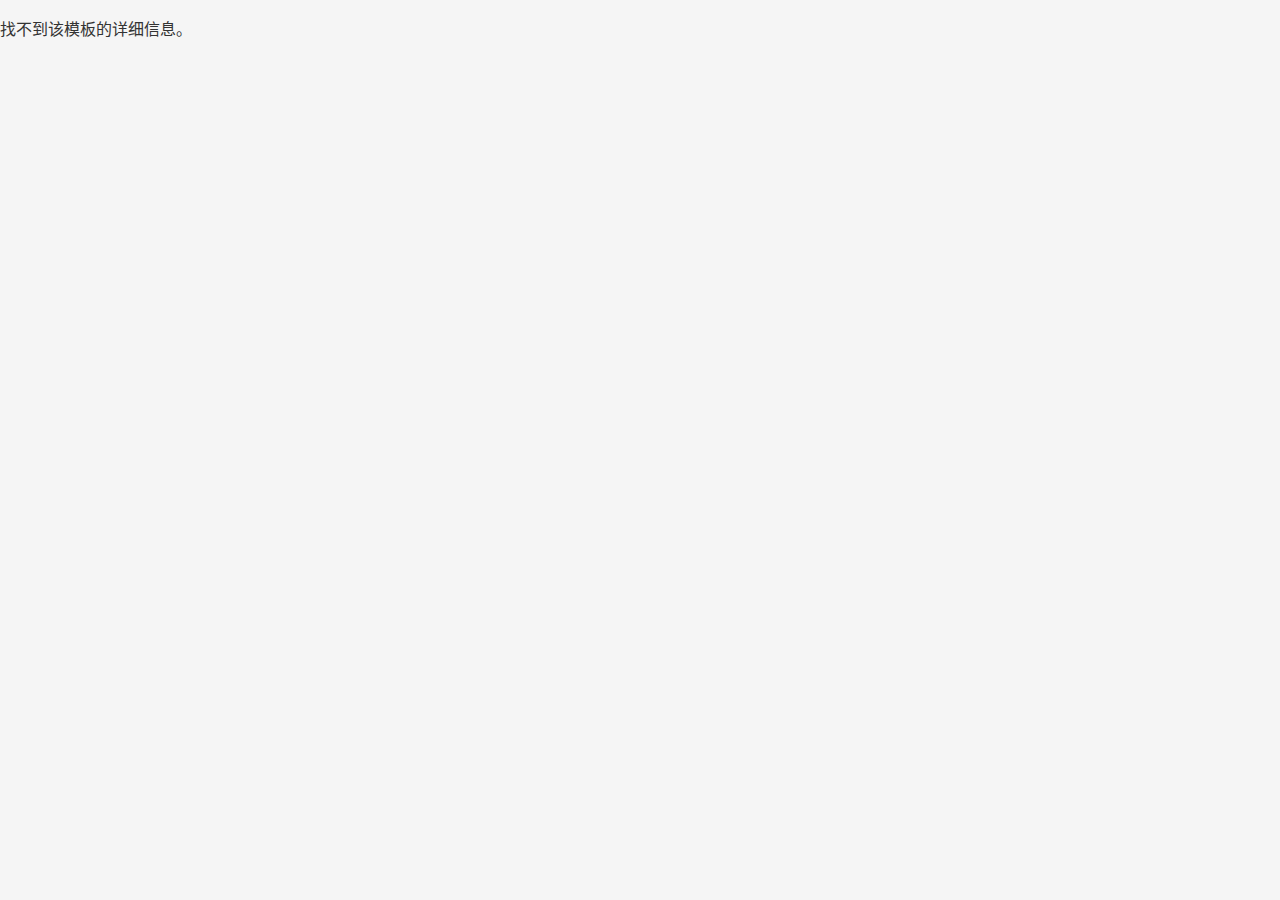
<file: detail.html>
<!DOCTYPE html>
<html lang="zh-CN">
  <head>
    <meta charset="UTF-8" />
    <meta name="viewport" content="width=device-width, initial-scale=1.0" />
    <title>模板详情</title>
    <link rel="stylesheet" href="style.css" />
    <style>
      body {
        background: #f5f5f5;
        font-family: "Microsoft YaHei", sans-serif;
      }

      .content {
        background: #fff;
        width: 90%;
        max-width: 1200px;
        margin: 20px auto;
        padding: 20px;
        border-radius: 10px;
        box-shadow: 0 2px 8px rgba(0, 0, 0, 0.05);
      }

      .detail-top {
        display: flex;
        flex-wrap: wrap;
        gap: 20px;
      }

      .detail-info {
        flex: 1;
        min-width: 280px;
      }

      .detail-info h2 {
        font-size: 22px;
        margin-bottom: 10px;
      }

      .red {
        color: red;
        font-weight: bold;
      }

      hr {
        margin: 30px 0;
        border: none;
        border-top: 1px dashed #ddd;
      }

      .gallery-title {
        text-align: center;
        margin-bottom: 15px;
      }

      .gallery-title h3 {
        font-size: 20px;
        color: #333;
        margin-bottom: 6px;
      }

      .gallery-title p {
        font-size: 14px;
        color: #666;
      }

      .detail-gallery {
        display: flex;
        flex-wrap: wrap;
        justify-content: center;
        gap: 10px;
      }

      .detail-gallery img {
        width: 220px;
        height: 140px;
        object-fit: cover;
        border-radius: 6px;
        cursor: pointer;
        transition: 0.3s;
      }

      .detail-gallery img:hover {
        transform: scale(1.05);
      }

      /* 弹窗样式 */
      .modal {
        position: fixed;
        top: 0;
        left: 0;
        width: 100%;
        height: 100%;
        background: rgba(0, 0, 0, 0.8);
        display: flex;
        justify-content: center;
        align-items: center;
        z-index: 9999;
      }

      .modal-img {
        max-width: 90%;
        max-height: 90%;
        border-radius: 10px;
      }

      .modal-btn {
        position: absolute;
        top: 50%;
        transform: translateY(-50%);
        color: #fff;
        font-size: 40px;
        cursor: pointer;
        user-select: none;
        transition: 0.2s;
      }

      .modal-btn:hover {
        color: #ffcc00;
      }

      .prev-btn {
        left: 5%;
      }

      .next-btn {
        right: 5%;
      }

      @media (max-width: 768px) {
        .detail-top {
          flex-direction: column;
          align-items: center;
          text-align: center;
        }

        .detail-info {
          width: 100%;
          text-align: left;
        }

        .detail-gallery img {
          width: 45%;
          height: auto;
        }

        .modal-btn {
          font-size: 32px;
        }
      }
    </style>
  </head>

  <body>
    <div class="content">
      <div class="detail-top">
        <div class="detail-info">
          <h2 id="detail-name"></h2>
          <p>编号：<span id="detail-id"></span></p>
          <p>价格：<span class="red" id="detail-price"></span> 元</p>
          <p>页数：<span id="detail-pages"></span> 页</p>
          <p id="detail-desc"></p>
        </div>
      </div>

      <hr />

      <!-- 底部文字 -->
      <div class="gallery-title" id="galleryText"></div>

      <!-- 图片区域 -->
      <div class="detail-gallery" id="gallery"></div>
    </div>

    <script src="data.js"></script>
    <script>
      const params = new URLSearchParams(window.location.search);
      const id = params.get("id");
      const data = templates[id];

      if (data) {
        document.getElementById("detail-id").textContent = id;
        document.getElementById("detail-name").textContent = data.name;
        document.getElementById("detail-price").textContent = data.price;
        document.getElementById("detail-pages").textContent = data.pages;
        document.getElementById("detail-desc").textContent = data.desc;

        const galleryTextDiv = document.getElementById("galleryText");
        galleryTextDiv.innerHTML = `
          <h3>更多页面预览如下：点击图片可放大查看，并支持左右翻页浏览</h3>
          <p>${
            data.galleryText ||
            "说明：成品源码属于可多次销售的哦，但是同一个学校同一份只卖一次，所以请一定要备注学校全称，避免重复！请理解哦！ 成品不提供技术指导和免费修改服务的哈，不支持退换货的哦，拍前请选好自己心仪的网页成品！"
          }</p>
        `;

        const gallery = document.getElementById("gallery");
        let currentIndex = 0;

        data.images.forEach((src, index) => {
          const img = document.createElement("img");
          img.src = src;
          img.onclick = () => showModal(index);
          gallery.appendChild(img);
        });

        function showModal(index) {
          currentIndex = index;
          const modal = document.createElement("div");
          modal.className = "modal";
          modal.innerHTML = `
            <span class="modal-btn prev-btn">&#10094;</span>
            <img src="${data.images[index]}" class="modal-img">
            <span class="modal-btn next-btn">&#10095;</span>
          `;
          document.body.appendChild(modal);

          const imgElement = modal.querySelector(".modal-img");

          const updateImage = () => {
            imgElement.src = data.images[currentIndex];
          };

          modal.querySelector(".prev-btn").onclick = (e) => {
            e.stopPropagation();
            currentIndex =
              (currentIndex - 1 + data.images.length) % data.images.length;
            updateImage();
          };

          modal.querySelector(".next-btn").onclick = (e) => {
            e.stopPropagation();
            currentIndex = (currentIndex + 1) % data.images.length;
            updateImage();
          };

          modal.onclick = () => modal.remove();
        }
      } else {
        document.body.innerHTML = "<p>找不到该模板的详细信息。</p>";
      }
    </script>
  </body>
</html>
</file>
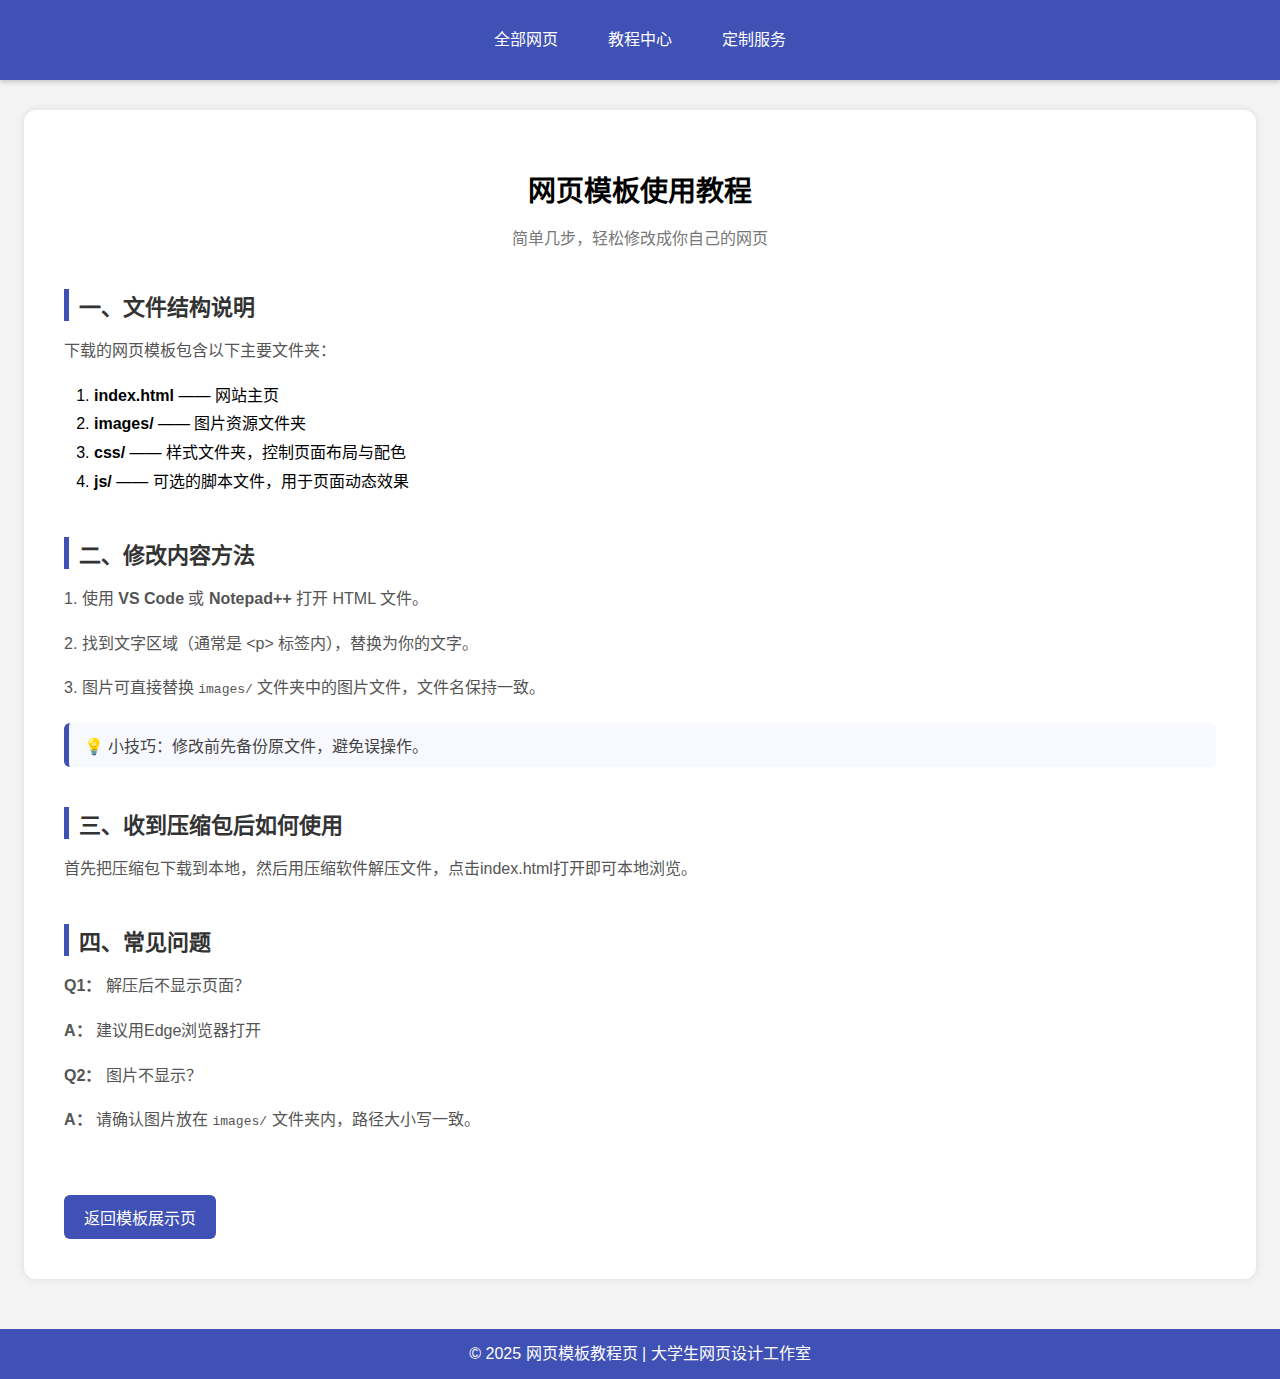
<file: index2.html>
<!DOCTYPE html>
<html lang="zh-CN">
  <head>
    <meta charset="UTF-8" />
    <meta name="viewport" content="width=device-width, initial-scale=1.0" />
    <title>网页模板使用教程</title>
    <style>
      /* ======== 全局 ======== */
      body {
        font-family: "微软雅黑", sans-serif;
        background: #f4f4f4;
        margin: 0;
        padding: 0;
      }

      /* ======== 顶部菜单 ======== */
      .menu {
        background-color: #3f51b5;
        color: #fff;
        height: auto;
        line-height: 60px;
        width: 100%;
        box-shadow: 0 2px 5px rgba(0, 0, 0, 0.2);
      }

      .menu ul {
        max-width: 1200px;
        width: 90%;
        margin: 0 auto;
        padding: 0;
        list-style: none;
        display: flex;
        flex-wrap: wrap;
        justify-content: center;
      }

      .menu li {
        margin: 0 10px;
      }

      .menu a {
        color: #fff;
        text-decoration: none;
        font-size: 16px;
        padding: 10px 15px;
        display: block;
        transition: background 0.3s;
        border-radius: 6px;
      }

      .menu a:hover {
        background-color: #283593;
      }

      /* ======== 主体内容 ======== */
      .content {
        background: #fff;
        max-width: 1200px;
        width: 90%;
        margin: 30px auto;
        padding: 40px;
        box-shadow: 0 0 10px rgba(0, 0, 0, 0.1);
        border-radius: 12px;
      }

      h1 {
        text-align: center;
        font-size: 28px;
        margin-bottom: 10px;
      }

      .subtitle {
        text-align: center;
        color: #777;
        margin-bottom: 40px;
        font-size: 16px;
      }

      .section {
        margin-bottom: 40px;
      }

      .section h2 {
        font-size: 22px;
        border-left: 5px solid #3f51b5;
        padding-left: 10px;
        margin-bottom: 15px;
        color: #333;
      }

      .section p {
        line-height: 1.8;
        color: #555;
        margin-bottom: 10px;
      }

      .step-list {
        list-style: decimal;
        padding-left: 30px;
        line-height: 1.8;
      }

      .tip {
        background: #f8f9ff;
        border-left: 5px solid #3f51b5;
        padding: 10px 15px;
        margin: 20px 0;
        color: #444;
        border-radius: 6px;
      }

      a.btn {
        display: inline-block;
        margin-top: 20px;
        background: #3f51b5;
        color: #fff;
        padding: 10px 20px;
        border-radius: 6px;
        text-decoration: none;
        transition: background 0.3s;
      }

      a.btn:hover {
        background: #283593;
      }

      /* ======== 页脚 ======== */
      .hmbb {
        background: #3f51b5;
        height: 50px;
        line-height: 50px;
        text-align: center;
        color: #fff;
        margin-top: 50px;
      }

      /* ======== 响应式设计 ======== */
      @media screen and (max-width: 992px) {
        h1 {
          font-size: 24px;
        }

        .content {
          padding: 20px;
        }

        .menu a {
          font-size: 15px;
          padding: 8px 10px;
        }
      }

      @media screen and (max-width: 768px) {
        .menu ul {
          flex-direction: column;
          align-items: center;
        }

        .menu li {
          margin: 5px 0;
        }

        h1 {
          font-size: 22px;
        }

        .section h2 {
          font-size: 18px;
        }

        .content {
          width: 95%;
          padding: 15px;
        }
      }

      @media screen and (max-width: 480px) {
        h1 {
          font-size: 20px;
        }

        .subtitle {
          font-size: 14px;
        }

        .menu a {
          font-size: 14px;
        }

        .hmbb {
          font-size: 14px;
        }
      }
    </style>
  </head>
  <body>
    <!-- ======= 导航菜单 ======= -->
    <div class="menu">
      <ul>
        <li><a href="index.html">全部网页</a></li>
        <li><a href="index2.html">教程中心</a></li>
        <li><a href="index3.html">定制服务</a></li>
      </ul>
    </div>

    <!-- ======= 主体内容 ======= -->
    <div class="content">
      <h1>网页模板使用教程</h1>
      <p class="subtitle">简单几步，轻松修改成你自己的网页</p>

      <div class="section">
        <h2>一、文件结构说明</h2>
        <p>下载的网页模板包含以下主要文件夹：</p>
        <ul class="step-list">
          <li><b>index.html</b> —— 网站主页</li>
          <li><b>images/</b> —— 图片资源文件夹</li>
          <li><b>css/</b> —— 样式文件夹，控制页面布局与配色</li>
          <li><b>js/</b> —— 可选的脚本文件，用于页面动态效果</li>
        </ul>
      </div>

      <div class="section">
        <h2>二、修改内容方法</h2>
        <p>1. 使用 <b>VS Code</b> 或 <b>Notepad++</b> 打开 HTML 文件。</p>
        <p>2. 找到文字区域（通常是 &lt;p&gt; 标签内），替换为你的文字。</p>
        <p>
          3. 图片可直接替换
          <code>images/</code> 文件夹中的图片文件，文件名保持一致。
        </p>
        <div class="tip">💡 小技巧：修改前先备份原文件，避免误操作。</div>
      </div>

      <div class="section">
        <h2>三、收到压缩包后如何使用</h2>
        <p>
          首先把压缩包下载到本地，然后用压缩软件解压文件，点击index.html打开即可本地浏览。
        </p>
      </div>

      <div class="section">
        <h2>四、常见问题</h2>
        <p><b>Q1：</b> 解压后不显示页面？</p>
        <p>
          <b>A：</b> 建议用Edge浏览器打开
          <code></code>
        </p>
        <p><b>Q2：</b> 图片不显示？</p>
        <p>
          <b>A：</b> 请确认图片放在
          <code>images/</code> 文件夹内，路径大小写一致。
        </p>
      </div>

      <a href="index.html" class="btn">返回模板展示页</a>
    </div>

    <!-- ======= 页脚 ======= -->
    <div class="hmbb">© 2025 网页模板教程页 | 大学生网页设计工作室</div>
  </body>
</html>
</file>
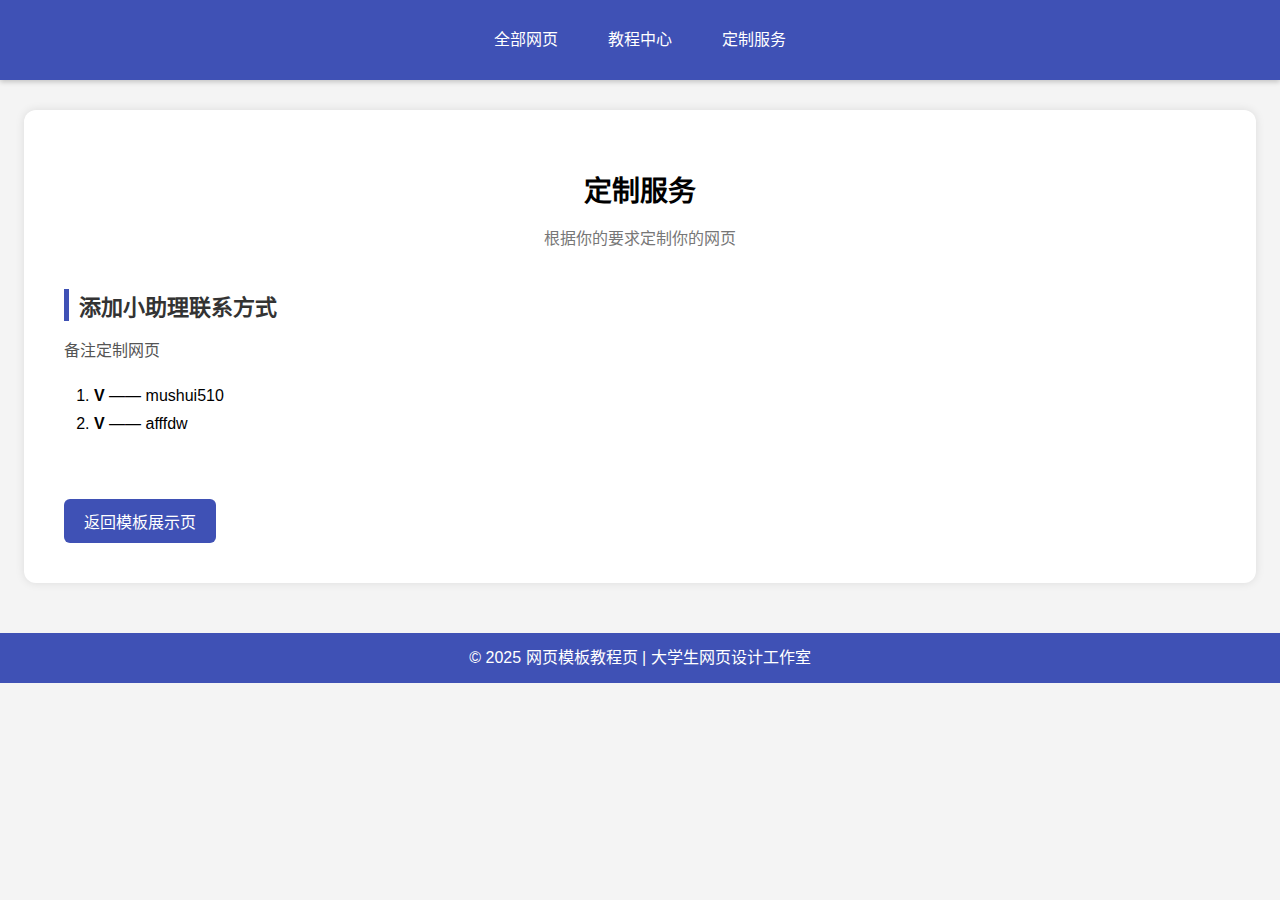
<file: index3.html>
<html lang="zh-CN">
  <head>
    <meta charset="UTF-8" />
    <meta name="viewport" content="width=device-width, initial-scale=1.0" />
    <title>定制服务</title>
    <style>
      /* ======== 全局 ======== */
      body {
        font-family: "微软雅黑", sans-serif;
        background: #f4f4f4;
        margin: 0;
        padding: 0;
      }

      /* ======== 顶部菜单 ======== */
      .menu {
        background-color: #3f51b5;
        color: #fff;
        height: auto;
        line-height: 60px;
        width: 100%;
        box-shadow: 0 2px 5px rgba(0, 0, 0, 0.2);
      }

      .menu ul {
        max-width: 1200px;
        width: 90%;
        margin: 0 auto;
        padding: 0;
        list-style: none;
        display: flex;
        flex-wrap: wrap;
        justify-content: center;
      }

      .menu li {
        margin: 0 10px;
      }

      .menu a {
        color: #fff;
        text-decoration: none;
        font-size: 16px;
        padding: 10px 15px;
        display: block;
        transition: background 0.3s;
        border-radius: 6px;
      }

      .menu a:hover {
        background-color: #283593;
      }

      /* ======== 主体内容 ======== */
      .content {
        background: #fff;
        max-width: 1200px;
        width: 90%;
        margin: 30px auto;
        padding: 40px;
        box-shadow: 0 0 10px rgba(0, 0, 0, 0.1);
        border-radius: 12px;
      }

      h1 {
        text-align: center;
        font-size: 28px;
        margin-bottom: 10px;
      }

      .subtitle {
        text-align: center;
        color: #777;
        margin-bottom: 40px;
        font-size: 16px;
      }

      .section {
        margin-bottom: 40px;
      }

      .section h2 {
        font-size: 22px;
        border-left: 5px solid #3f51b5;
        padding-left: 10px;
        margin-bottom: 15px;
        color: #333;
      }

      .section p {
        line-height: 1.8;
        color: #555;
        margin-bottom: 10px;
      }

      .step-list {
        list-style: decimal;
        padding-left: 30px;
        line-height: 1.8;
      }

      .tip {
        background: #f8f9ff;
        border-left: 5px solid #3f51b5;
        padding: 10px 15px;
        margin: 20px 0;
        color: #444;
        border-radius: 6px;
      }

      a.btn {
        display: inline-block;
        margin-top: 20px;
        background: #3f51b5;
        color: #fff;
        padding: 10px 20px;
        border-radius: 6px;
        text-decoration: none;
        transition: background 0.3s;
      }

      a.btn:hover {
        background: #283593;
      }

      /* ======== 页脚 ======== */
      .hmbb {
        background: #3f51b5;
        height: 50px;
        line-height: 50px;
        text-align: center;
        color: #fff;
        margin-top: 50px;
      }

      /* ======== 响应式设计 ======== */
      @media screen and (max-width: 992px) {
        h1 {
          font-size: 24px;
        }

        .content {
          padding: 20px;
        }

        .menu a {
          font-size: 15px;
          padding: 8px 10px;
        }
      }

      @media screen and (max-width: 768px) {
        .menu ul {
          flex-direction: column;
          align-items: center;
        }

        .menu li {
          margin: 5px 0;
        }

        h1 {
          font-size: 22px;
        }

        .section h2 {
          font-size: 18px;
        }

        .content {
          width: 95%;
          padding: 15px;
        }
      }

      @media screen and (max-width: 480px) {
        h1 {
          font-size: 20px;
        }

        .subtitle {
          font-size: 14px;
        }

        .menu a {
          font-size: 14px;
        }

        .hmbb {
          font-size: 14px;
        }
      }
    </style>
  </head>
  <body>
    <!-- ======= 导航菜单 ======= -->
    <div class="menu">
      <ul>
        <li><a href="index.html">全部网页</a></li>
        <li><a href="index2.html">教程中心</a></li>
        <li><a href="index3.html">定制服务</a></li>
      </ul>
    </div>

    <!-- ======= 主体内容 ======= -->
    <div class="content">
      <h1>定制服务</h1>
      <p class="subtitle">根据你的要求定制你的网页</p>

      <div class="section">
        <h2>添加小助理联系方式</h2>
        <p>备注定制网页</p>
        <ul class="step-list">
          <li><b>V</b> —— mushui510</li>
          <li><b>V</b> —— afffdw</li>
        </ul>
      </div>

      <a href="index.html" class="btn">返回模板展示页</a>
    </div>

    <!-- ======= 页脚 ======= -->
    <div class="hmbb">© 2025 网页模板教程页 | 大学生网页设计工作室</div>
  </body>
</html>
</file>
<file: style.css>
body {
  font-family: "Microsoft Yahei", sans-serif;
  background: #fff;
  margin: 0;
  color: #333;
}
.menu {
  text-align: center;
  padding: 15px 0;
  background: #f8f8f8;
  border-bottom: 1px solid #eee;
}
.menu a {
  text-decoration: none;
  color: #333;
  margin: 0 10px;
}
.menu a:hover {
  color: #0078d4;
}

.card-list {
  display: flex;
  flex-wrap: wrap;
  justify-content: flex-start;
  gap: 20px;
  width: 90%;
  max-width: 1400px;
  margin: 20px auto;
}

.card {
  flex: 1 1 calc(20% - 20px); /* 默认每行5个 */
  max-width: calc(20% - 20px);
  min-width: 200px; /* 小屏时自动变少列 */
  background: #fff;
  border-radius: 10px;
  overflow: hidden;
  box-shadow: 0 2px 6px rgba(0, 0, 0, 0.1);
  transition: 0.3s;
}

.card:hover {
  transform: scale(1.03);
}
.card img {
  width: 100%;
  height: 180px;
  object-fit: cover;
  background: #ddd;
}
.card h3 {
  margin: 10px;
  font-size: 18px;
}
.card span {
  margin: 10px;
  display: block;
  font-size: 14px;
}
.red {
  color: red;
}

.detail-top {
  width: 1000px;
  margin: 40px auto;
  display: flex;
  gap: 40px;
}
.detail-top img {
  width: 400px;
  border-radius: 8px;
  background: #ddd;
}
.detail-info {
  flex: 1;
  font-size: 16px;
}
.detail-info p {
  border-bottom: 1px dashed #ddd;
  padding: 6px 0;
}

.detail-gallery {
  width: 1000px;
  margin: 20px auto;
  display: flex;
  gap: 10px;
  flex-wrap: wrap;
}
.detail-gallery img {
  width: 180px;
  height: 120px;
  border-radius: 6px;
  cursor: pointer;
  transition: 0.2s;
  background: #ddd;
}
.detail-gallery img:hover {
  transform: scale(1.05);
}

.modal {
  position: fixed;
  top: 0;
  left: 0;
  width: 100vw;
  height: 100vh;
  background: rgba(0, 0, 0, 0.8);
  display: flex;
  justify-content: center;
  align-items: center;
}
.modal-img {
  max-width: 90%;
  max-height: 90%;
  border-radius: 10px;
}
@media (max-width: 1024px) {
  .card {
    flex: 1 1 calc(33.33% - 20px);
    max-width: calc(33.33% - 20px);
  }
}

@media (max-width: 768px) {
  .card {
    flex: 1 1 calc(50% - 20px);
    max-width: calc(50% - 20px);
  }
}

@media (max-width: 480px) {
  .card {
    flex: 1 1 100%;
    max-width: 100%;
  }
}
@media (max-width: 768px) {
  .detail-top {
    flex-direction: column;
    align-items: center;
    text-align: center;
  }

  .detail-top img {
    width: 100%;
    max-width: 100%;
  }

  .detail-info {
    width: 100%;
    text-align: left;
  }

  .detail-gallery img {
    width: 45%;
    height: auto;
  }

  .gallery-title h3 {
    font-size: 18px;
  }

  .gallery-title p {
    font-size: 13px;
  }
}
</file>
